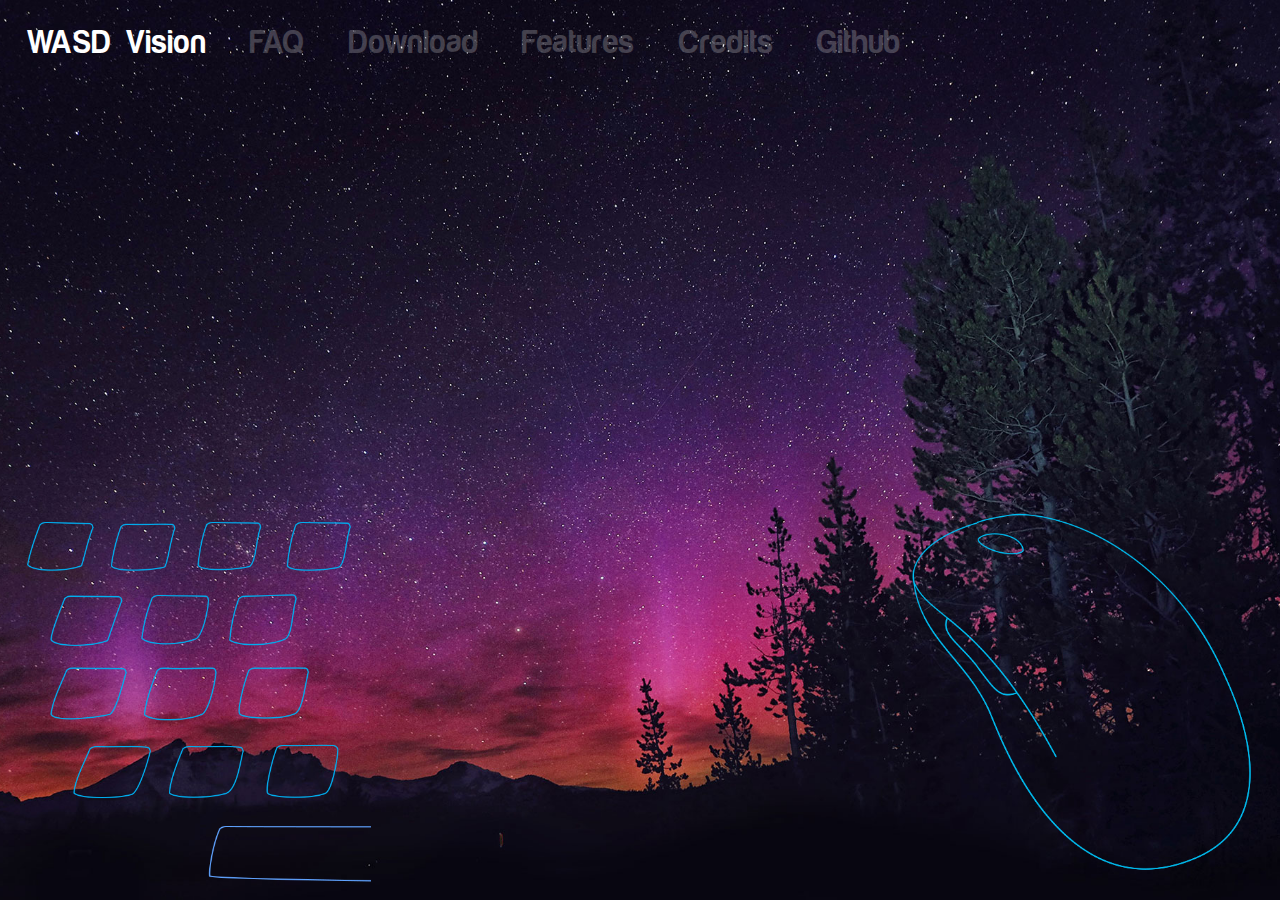
<file: index.html>
<html>
  <head>
    <title>
      WASD Vision
    </title>

    <meta
      name="description"
      content="A Keyboard and mouse overlay for streamers" />

    <meta
      name="google-site-verification"
      content="nU0fN5T0R_MxvlDmH1k_E23V_B4xeqL9PtDTIv1BbLo" />

    <meta
      name="msvalidate.01"
      content="72F26E57C88688DF270C9633F8C64004" />

    <link
      type="text/css"
      rel="stylesheet"
      href="css/style.css" />

    <link rel="icon" href="favicon.ico">
  </head>
  <body ng-app="WASDVision">
    <div ui-view></div>
  </body>
</html>

<script src="javascript/angular.js"></script>
<script src="javascript/angular-ui-router.js"></script>
<script src="javascript/application.js"></script>
<script src="javascript/routes.js"></script>
<script src="javascript/controllers/home.js"></script>
<script src="javascript/controllers/features.js"></script>
<script src="javascript/controllers/download.js"></script>
<script src="javascript/controllers/credits.js"></script>
<script src="javascript/controllers/faq.js"></script>
<script src="javascript/directives/demo.js"></script>
</file>
<file: css/style.css>
@font-face {
  font-family: 'Harabara Mais';
  src: url('../fonts/Harabara Mais.otf') format('opentype');
}

html {
  color: #fff;
  font-family: 'Harabara Mais';
  font-size: 1.23vw;
  background: url('../images/background.jpg') no-repeat center center fixed;
  background-size: cover;
  height: 100%;
  word-wrap: break-word;
}

body {
  position: relative;
  min-height: 100%;
  width: 100%;
  margin: 0;
}

.content {
  font-family: Arial;
  padding: 3% 2%;
}

a {
  font-weight: bold;
  color: #cc3f91;
}

nav {
  padding: 2% 2% 0;
}

nav a {
  color: #fff;
  text-decoration: none;
  font-size: 2.4vw;
  font-weight: normal;
  margin-right: 2.4%;
  opacity: 0.22;
}

nav a:hover,
nav a.active {
  opacity: 1;
}

h2 {
  margin-top: 0;
}

div > h2:last-child {
  margin-bottom: 0;
}

.faq {
  margin: 0;
  padding: 0 0 0 2.2%;
  font-size: 1.4vw;
  width: 65%;
}

.faq li {
  list-style-type: none;
  margin-bottom: 0.7%;
}

.faq li:nth-child(odd):before {
  position: absolute;
  margin-left: -2%;
  content: 'Q:';
}

.faq li:nth-child(even) {
  margin-bottom: 4%;
}

.faq li:nth-child(even):before {
  position: absolute;
  margin-left: -2%;
  content: 'A:';
}

.faq li:last-child {
  margin-bottom: 0;
}

.instructions {
  margin: 27px 0 0;
}

.instructions li {
  margin-bottom: 10px;
}

.instructions li:last-child {
  margin-bottom: 0;
}

.clear {
  clear: both;
}

.preload {
  display: none;
}

.demo {
  position: absolute;
  width: 100%;
  bottom: 0;
}

.demo img {
  float: left;
}

.keyboard {
  position: absolute;
  bottom: 0;
  left: 2%;
  width: 27%;
}

.key-one {
  width: 24%;
}

.key-two {
  width: 25%;
}

.key-three {
  width: 24%;
}

.key-four {
  width: 25%;
}

.key-q {
  width: 33%;
}

.key-w {
  width: 26%;
}

.key-e {
  width: 23%;
}

.key-a {
  width: 33%;
}

.key-s {
  width: 26%;
}

.key-d {
  width: 26%;
}

.key-z {
  width: 41%;
}

.key-x {
  width: 28%;
}

.key-c {
  width: 24%;
}

.key-space {
  width: 100%;
}

.mouse {
  position: absolute;
  bottom: 0;
  right: 0;
  width: 30%;
}

.button-left {
  width: 21%;
}

.button-right {
  width: 78%;
}

.button-wheel {
  width: 78%;
}

.button-thumb-forward {
  width: 21%;
}

.button-thumb-back {
  width: 78%;
}

/* responsive styles */

/* mobile portrait mode */
@media only screen and
  (min-device-width : 320px) and
  (max-device-width : 480px) {
  
  html {
    font-size: 27px;
  }

  nav {
    padding: 4% 5%;
  }

  nav a {
    display: block;
    font-size: 10vw;
  }

  .keyboard {
    width: 42%;
  }

  .mouse {
    width: 46%;
  }

  .content {
    padding: 4% 5.6% 7%;
  }

  .faq,
  .instructions {
    width: auto;
    font-size: 27px;
  }

  .faq {
    padding-left: 77px;
  }

  .faq li {
    margin-bottom: 10px;
  }

  .faq li:before {
    font-size: 55px;
  }

  .faq li:nth-child(even) {
    margin-bottom: 66px;
  }

  .faq li:nth-child(odd):before,
  .faq li:nth-child(even):before {
    margin-left: -77px;
  }

  .faq li:last-child {
    margin-bottom: 0;
  }

  .instructions {
    padding-left: 80px
  }

  .instructions li {
    margin-bottom: 40px;
  }

  .instructions pre {
    font-size: 52px;
  }
}

/* mobile landscape mode */
@media only screen and
  (min-device-width : 481px) and
  (max-device-width : 768px) {
  
  html {
    font-size: 27px;
  }

  nav {
    padding: 4%;
  }

  nav a {
    font-size: 3vw;
  }

  .content {
    padding: 0 4% 4%;
  }

  .faq,
  .instructions {
    width: auto;
    font-size: 22px;
  }

  .keyboard {
    left: 3.5%;
    width: 30%;
  }

  .mouse {
    right: 2.5%;
    width: 33%;
  }

  .faq {
    padding-left: 50px;
  }

  .faq li {
    margin-bottom: 10px;
  }

  .faq li:before {
    font-size: 32px;
  }

  .faq li:nth-child(even) {
    margin-bottom: 40px;
  }

  .faq li:nth-child(odd):before,
  .faq li:nth-child(even):before {
    margin-left: -50px;
  }

  .faq li:last-child {
    margin-bottom: 0;
  }

  .instructions {
    padding-left: 50px
  }

  .instructions li {
    margin-bottom: 40px;
  }

  .instructions pre {
    font-size: 32px;
  }
}
</file>
